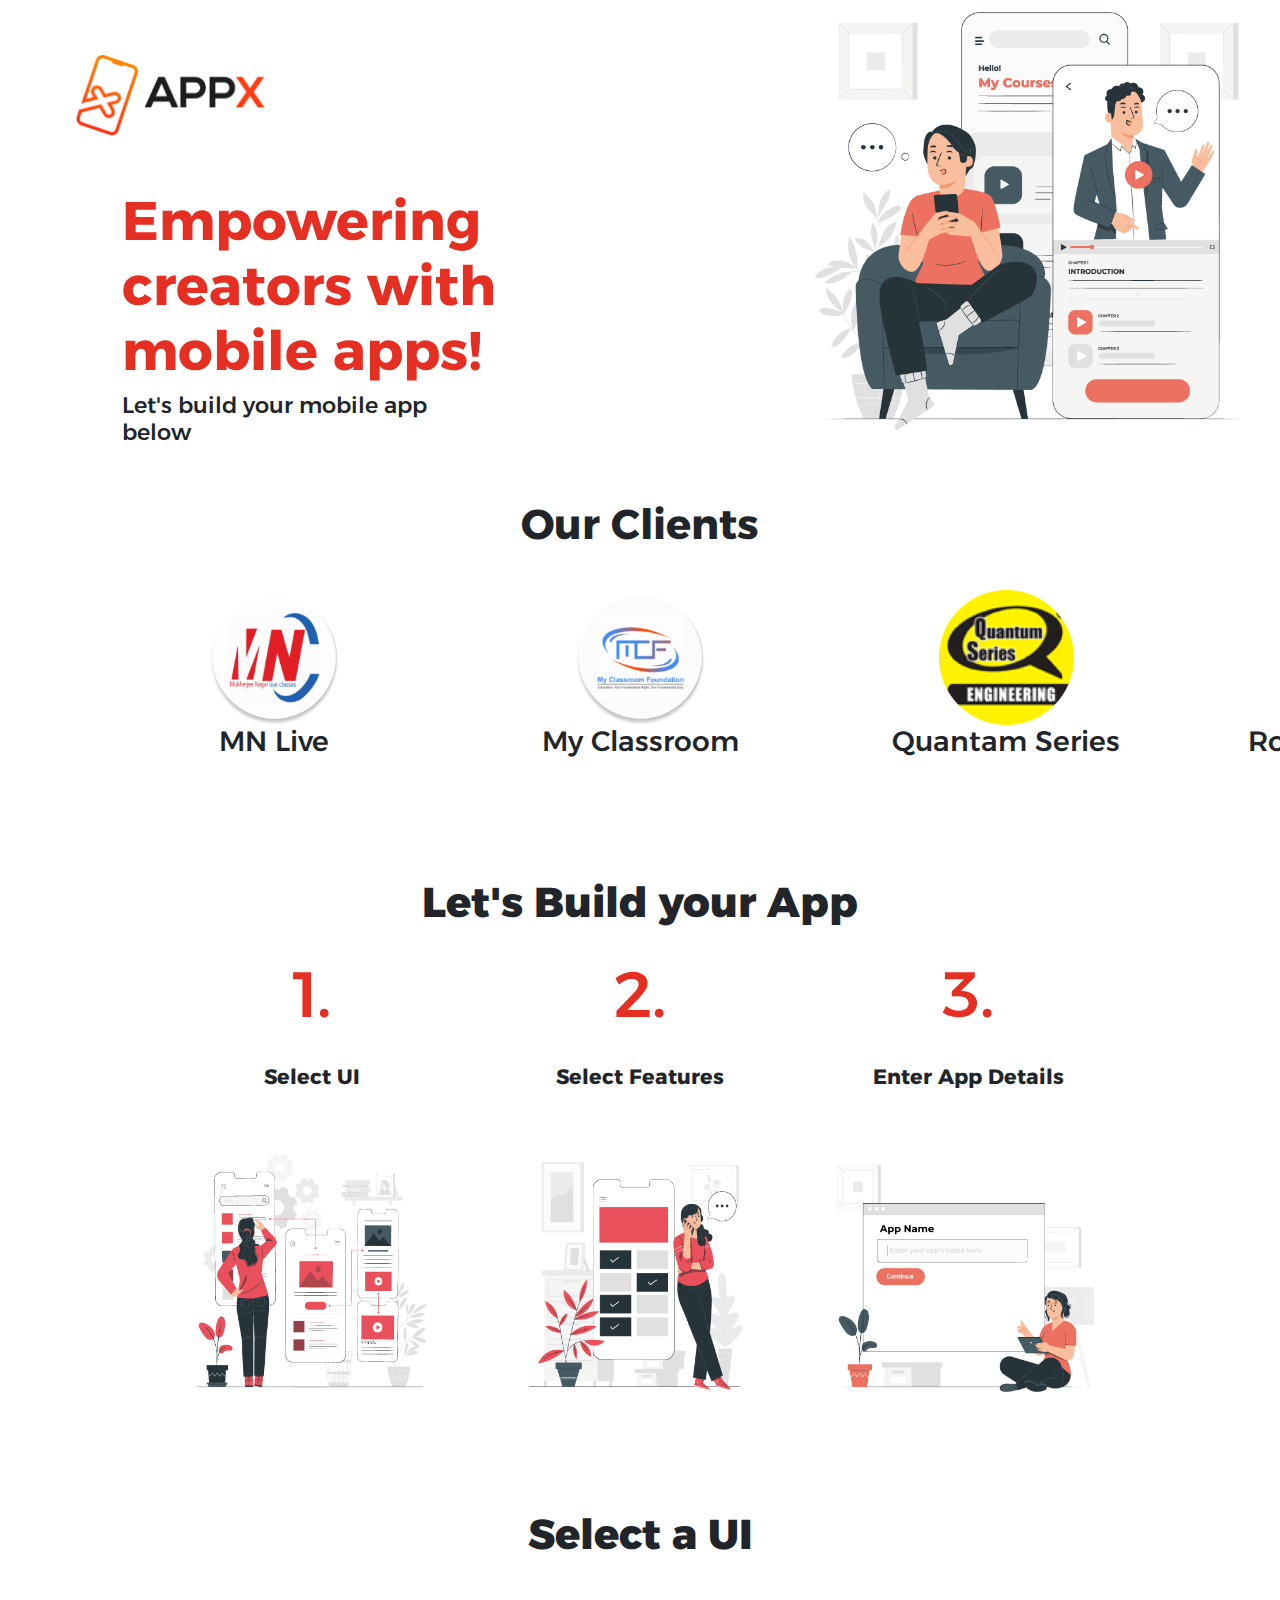
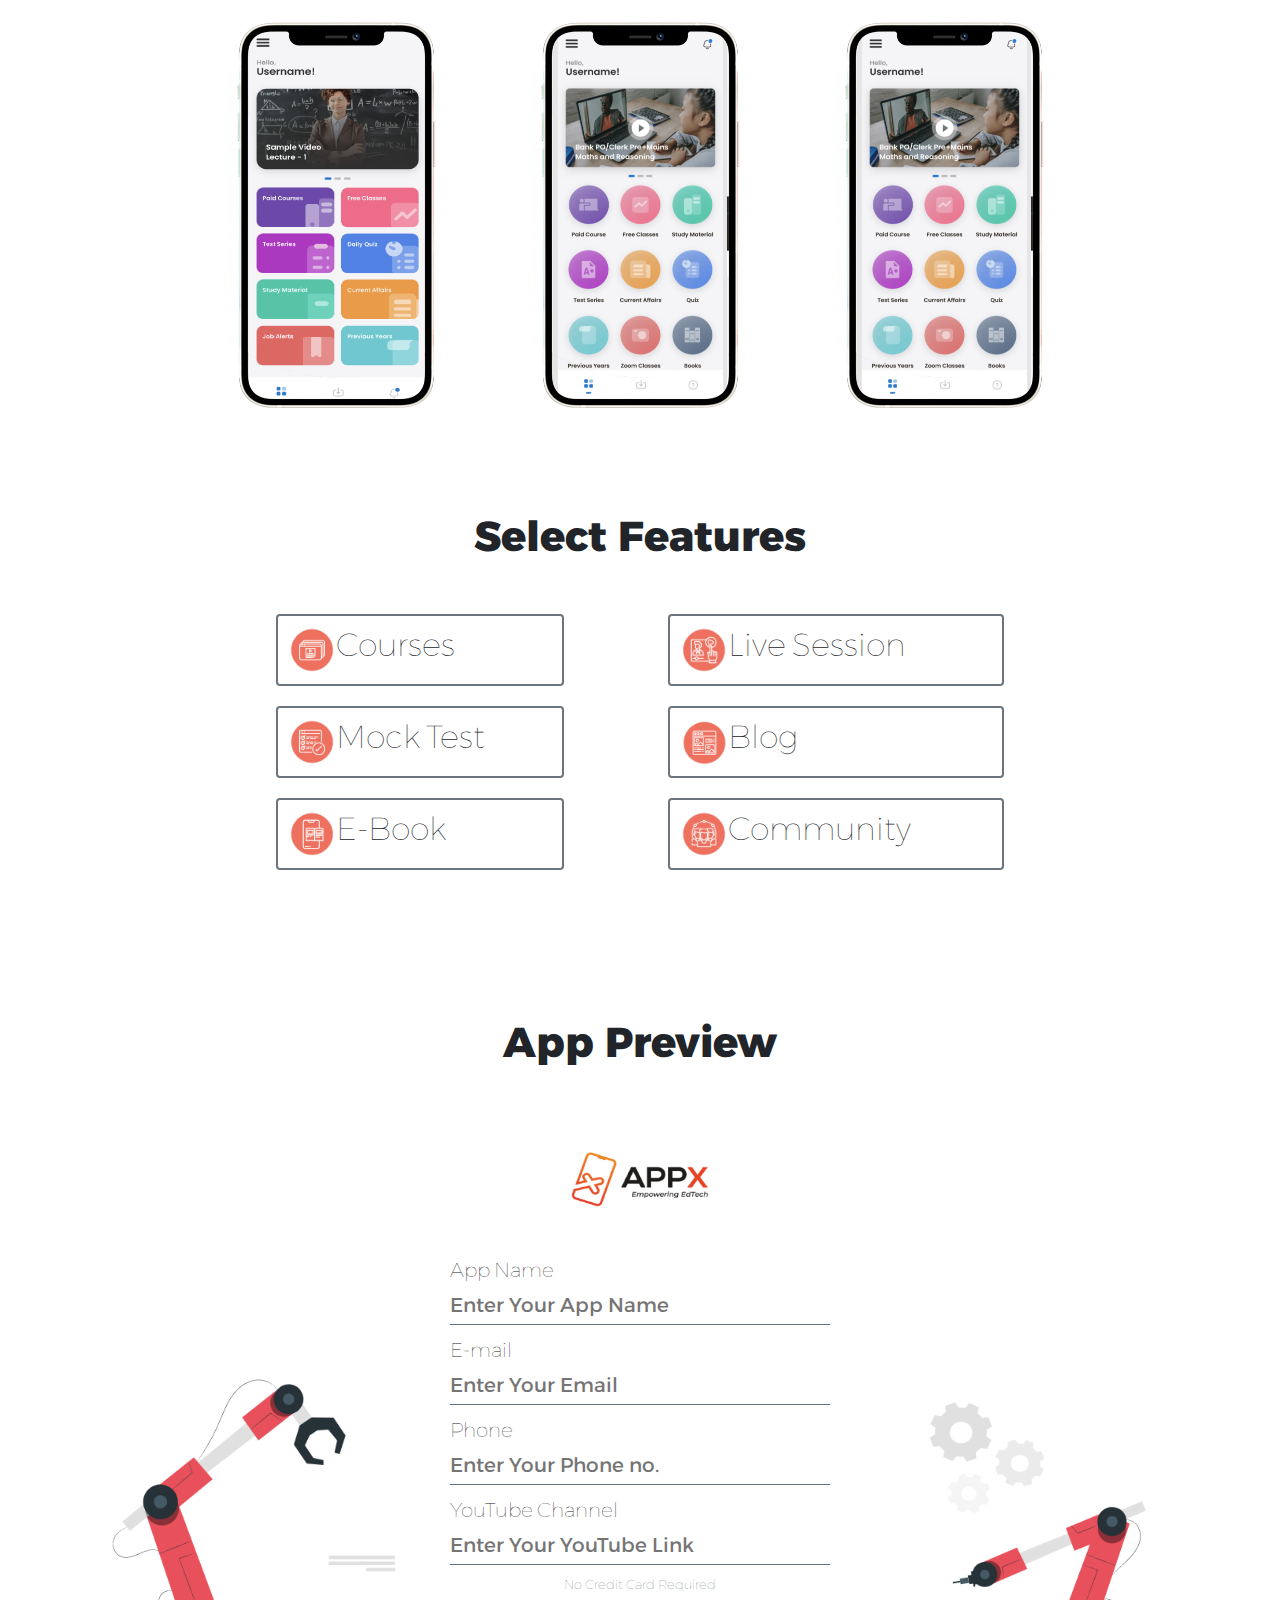
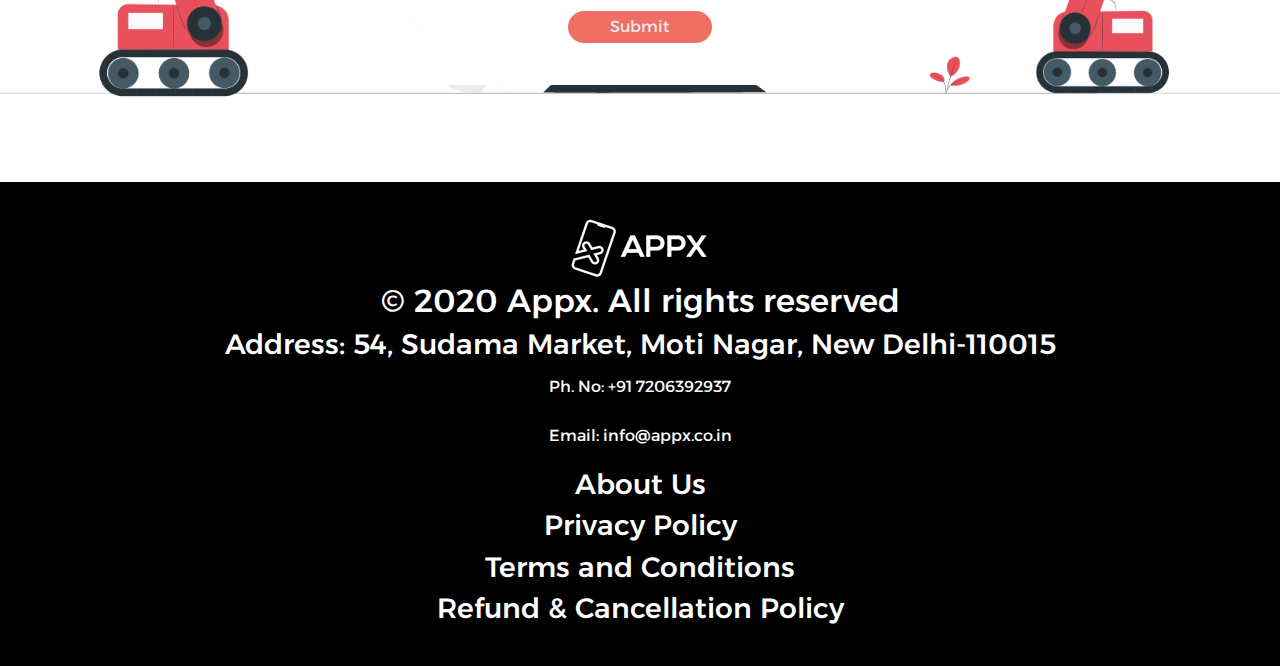
<file: index.html>
<!DOCTYPE html>
<html lang="en">

<head>
    <meta charset="UTF-8">
    <meta http-equiv="X-UA-Compatible" content="IE=edge">
    <meta name="viewport" content="width=device-width, initial-scale=1.0">
    <title>Appx - Empowering Creators</title>
    <link rel="shortcut icon" type="image/png" href="img/sortcut-icon.png" />
    <link rel="stylesheet" href="css/style.css" />
    <link href="css/bootstrap.min.css" rel="stylesheet">
</head>

<body>
    <div id="container">
        <div id="header">
            <div id="header-container">
                <img src="img/app-logo.png" alt="Appx" id="logo" />
                <div id="head-text">
                    <h1>Empowering creators with mobile apps!</h1>
                    <h4>Let's build your mobile app <br>below</h4>
                </div>
            </div>
            <div id="banner">
                <img src="img/home/homebanner.png" alt="Banner">
            </div>
        </div>
        <div id="client-container">
            <h2>Our Clients</h2>

            <div id="scroller">

                    <div id="client">

                        <div class="client-details-container"><img src="img/client/exampur_circular.png" alt="Exampur"
                                class="client-logo">
                            <h3 class="client-name">Exampur</h3>
                        </div>
                        <div class="client-details-container"><img src="img/client/getflyscience.png"
                                alt="Get Fly Science" class="client-logo">
                            <h3 class="client-name">Get Fly Science</h3>
                        </div>
                        <div class="client-details-container"><img src="img/client/letslearn.png" alt="Let's Learn"
                                class="client-logo">
                            <h3 class="client-name">Let's Learn</h3>
                        </div>
                        <div class="client-details-container"><img src="img/client/mathsvatika.png" alt="Maths Vatika"
                                class="client-logo">
                            <h3 class="client-name">Maths Vatika</h3>
                        </div>
                        <div class="client-details-container"><img src="img/client/mnlive.png" alt="MN Live"
                                class="client-logo">
                            <h3 class="client-name">MN Live</h3>
                        </div>
                        <div class="client-details-container"><img src="img/client/my _classroom_foundation.png"
                                alt=" My Classroom Foundation" class="client-logo">
                            <h3 class="client-name">My Classroom </h3>
                        </div>
                        <div class="client-details-container"><img src="img/client/quantum_page_circular.png"
                                alt="Quantam Series" class="client-logo">
                            <h3 class="client-name">Quantam Series</h3>
                        </div>
                        <div class="client-details-container"><img src="img/client/rojgar_with_ankit.png"
                                alt="Rojgar with Ankit" class="client-logo">
                            <h3 class="client-name">Rojgar with Ankit</h3>
                        </div>
                        <div class="client-details-container"><img src="img/client/satisfied_classes.png"
                                alt="Satisfied Classes" class="client-logo">
                            <h3 class="client-name">Satisfied Classes</h3>
                        </div>
                        <div class="client-details-container"><img src="img/client/smart_video_coaching.png"
                                alt="Smart Video Coaching" class="client-logo">
                            <h3 class="client-name">Smart Video Coaching</h3>
                        </div>
                        <div class="client-details-container"><img src="img/client/vidhyapeeth_times.png"
                                alt="Vidhyapeeth Times" class="client-logo">
                            <h3 class="client-name">Vidhyapeeth Times</h3>
                        </div>
                    </div>

            </div>
        </div>

        <div id="built-app">
            <h1>Let's Build your App
            </h1>
            <div id="app-img">
                <div id="img1" class="build-feature">
                    <h2 class="number">1.</h2><br>
                    <h5 class="feature-text">Select UI</h5><br>
                    <img src="img/home/1.png" alt="Select UI" class="build-img">
                </div>
                <div id="img2" class="build-feature">
                    <h2 class="number">2.</h2><br>
                    <h5 class="feature-text">Select Features</h5><br>
                    <img src="img/home/2.png" alt="Select Features" class="build-img">
                </div>
                <div id="img3" class="build-feature">
                    <h2 class="number">3. </h2><br>
                    <h5 class="feature-text">Enter App Details</h5><br>
                    <img src="img/home/3.png" alt="Enter App Details" class="build-img">
                </div>
            </div>
        </div>

        <div id="select-ui">
            <h2>Select a UI
            </h2>
            <div id="ui-images">
                <div id="ui" onclick="selectui()" name="uidesign">
                    <img src="img/home/i12_1-5.png" alt="UI-1" class="ui-image">
                </div>
                <div id="ui2" onclick="selectui2()" name="uidesign">
                    <img src="img/home/i12_1-8.png" alt="UI-2" class="ui-image" onclick="selectui()">
                </div>
                <div id="ui3" onclick="selectui3()" name="uidesign">
                    <img src="img/home/i12_1-8.png" alt="UI-3" class="ui-image" onclick="selectui()">
                </div>
            </div>
        </div>
        <div id="features">
            <h1>Select Features
            </h1>
            <div id="feature-list">
                <div id="list1" class="list">
                    <div id="item1" class="items" onclick="showfeature()"><img src="img/feature/Courses.png"
                            alt="Course" class="feature-img">
                        <h2 class="select-feature-text">Courses</h2><img src="img/tick.PNG" alt="Checked"
                            class="checkbox showing1" id="checkbox1" />
                    </div>
                    <div id="item2" class="items" onclick="showfeature2()"><img src="img/feature/Mock-Test.png"
                            alt="Mock Test" class="feature-img">
                        <h2 class="select-feature-text">Mock Test</h2><img src="img/tick.PNG" alt="Checked"
                            class="checkbox showing2" id="checkbox2" />
                    </div>
                    <div id="item3" class="items" onclick="showfeature3()"><img src="img/feature/E-Book.png"
                            alt="E-Book" class="feature-img">
                        <h2 class="select-feature-text">E-Book</h2><img src="img/tick.PNG" alt="Checked"
                            class="checkbox showing3" id="checkbox3" />
                    </div>
                </div>
                <div id="list2" class="list">
                    <div id="item1" class="items2" onclick="showfeature4()"><img src="img/feature/Live-Session.png"
                            alt="Course" class="feature-img">
                        <h2 class="select-feature-text">Live Session</h2><img src="img/tick.PNG" alt="Checked"
                            class="checkbox showing4" id="checkbox4" />
                    </div>
                    <div id="item2" class="items2" onclick="showfeature5()"><img src="img/feature/Blog.png"
                            alt="Mock Test" class="feature-img">
                        <h2 class="select-feature-text">Blog</h2><img src="img/tick.PNG" alt="Checked"
                            class="checkbox showing5" id="checkbox5" />
                    </div>
                    <div id="item3" class="items2" onclick="showfeature6()"><img src="img/feature/Community.png"
                            alt="E-Book" class="feature-img">
                        <h2 class="select-feature-text">Community</h2><img src="img/tick.PNG" alt="Checked"
                            class="checkbox showing6" id="checkbox6" />
                    </div>
                </div>
            </div>
        </div>

        <div id="preview">
            <h2>App Preview
            </h2>
            <div id="previre-img-container">
                <div class="preview-img showing1" id="prev1"><img src="img/app-preview/courses.png" alt="courses"
                        class="imgpreview "></div>
                <div class="preview-img showing2" id="prev2"><img src="img/app-preview/mock.png" alt="Mock Test"
                        class="imgpreview "></div>
                <div class="preview-img showing3" id="prev3"><img src="img/app-preview/ebook.png" alt="E-Book"
                        class="imgpreview ">
                </div>
                <div class="preview-img showing4" id="prev4"><img src="img/app-preview/live.png" alt="Live Session"
                        class="imgpreview ">
                </div>
                <div class="preview-img  showing5" id="prev5"><img src="img/app-preview/blog.png" alt="Blog"
                        class="imgpreview">
                </div>
                <div class="preview-img showing6" id="prev6"><img src="img/app-preview/community.png" alt="Community"
                        class="imgpreview ">
                </div>
            </div>
        </div>

        <div id="form-container">

            <div id="formbg">
                <img src="img/form.png" alt="Form" id="formbg" />
                <form action="#" id="enq-form">
                    <div id="frm-logo-conatiner"><img src="img/Appx-form-Logo.png" alt="Appx" id="frm-logo"></div>

                    <div id="form">
                        <div class="txtbox">
                            <label for="appname">App Name</label><br>
                            <input type="text" name="appname" id="appname" placeholder="Enter Your App Name"
                                class="input-box" required /><br>
                        </div>
                        <div class="txtbox">
                            <label for="txtemail">E-mail</label><br>
                            <input type="email" name="txtemail" id="txtemail" placeholder="Enter Your Email"
                                class="input-box" required /><br>
                        </div>
                        <div class="txtbox">
                            <label for="txttel">Phone</label><br>
                            <input type="tel" name="txttel" id="txttel" placeholder="Enter Your Phone no."
                                class="input-box" required /><br>
                        </div>
                        <div class="txtbox">
                            <label for="ytlink">YouTube Channel</label><br>
                            <input type="url" name="ytlink" id="ytlink" placeholder="Enter Your YouTube Link"
                                class="input-box" required /><br>
                        </div>



                        <div id="submit-btn">
                            <span id="note">No Credit Card Required</span>
                            <input type="submit" value="Submit" id="submit" />
                        </div>


                </form>

            </div>

        </div>



    </div>
    <div id="footer-container">
        <img src="img/ft.png" alt="Appx">
        <h2>© 2020 Appx. All rights reserved</h2>
        <h3>Address: 54, Sudama Market, Moti Nagar, New Delhi-110015</h3>
        <p>Ph. No: +91 7206392937</p>
        <p>Email: info@appx.co.in</p>
        <h3><a href="footer/about.html">About Us</a></h3>
        <h3><a href="footer/privcay.html">Privacy Policy</a></h3>
        <h3><a href="footer/terms.html">Terms and Conditions</a></h3>
        <h3><a href="footer/refund.html">Refund & Cancellation Policy</a></h3>
    </div>

    <script type="text/javascript" src="js/script.js"></script>
</body>

</html>
</file>
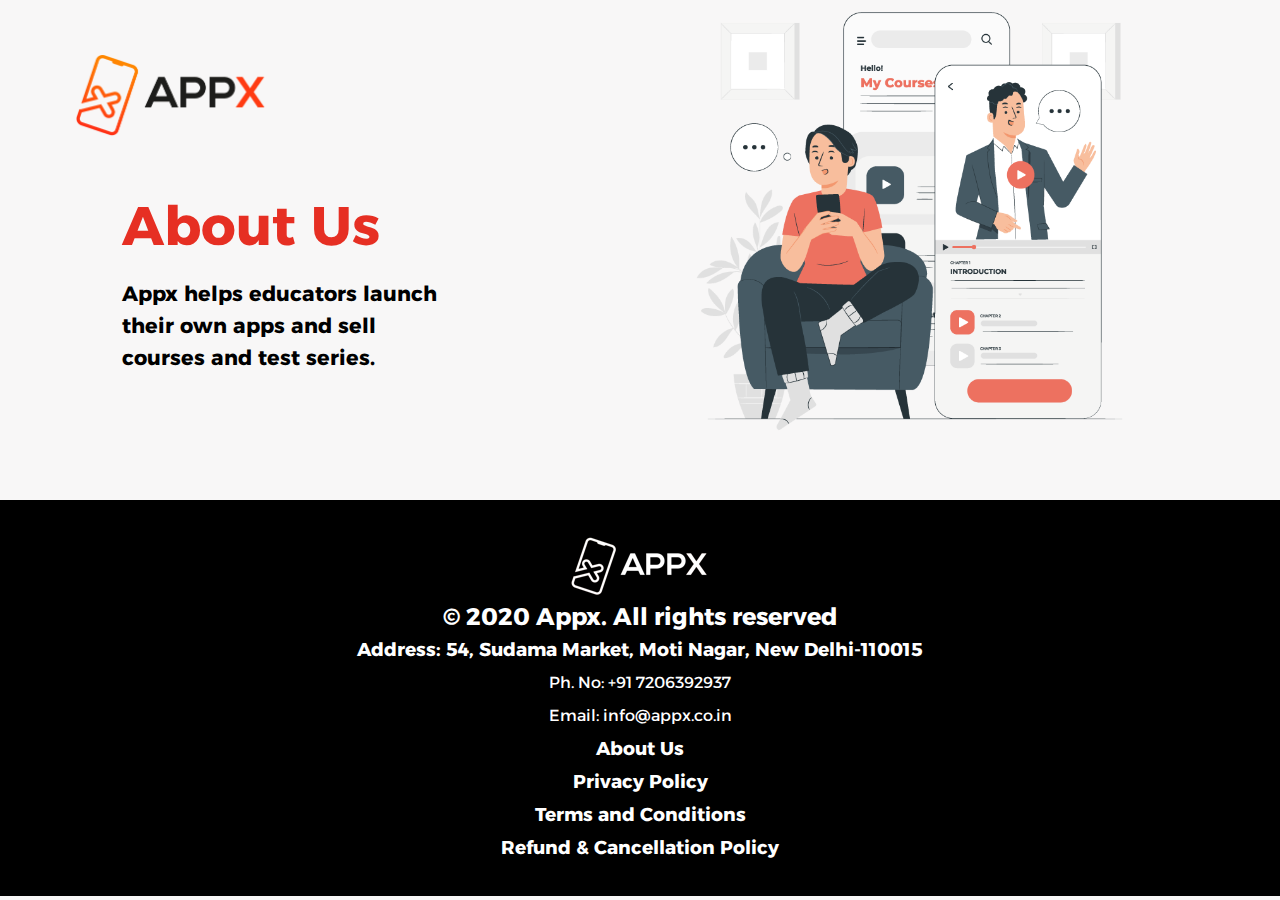
<file: footer/about.html>
<!DOCTYPE html>
<html lang="en">

<head>
    <meta charset="UTF-8">
    <meta http-equiv="X-UA-Compatible" content="IE=edge">
    <meta name="viewport" content="width=device-width, initial-scale=1.0">
    <title>Appx - Empowering Creators</title>
    <link rel="shortcut icon" type="image/png" href="../img/sortcut-icon.png" />
    <link rel="stylesheet" href="../css/style.css" />

</head>

<body>
    <div id="container">
        <div id="about-header">
            <div id="about-header-container">
                <img src="../img/app-logo.png" alt="Appx" id="logo"/>
                <div id="head-text">
                    <h1>About Us
                    </h1><br>
                    <h4>Appx helps educators launch <br> their own apps and 
                        sell <br>courses and test series.</h4>
                </div>
            </div>
            <div id="about-banner">
                <img src="../img/home/homebanner.png" alt="Banner">
            </div>
        </div>


    </div>
    <div id="footer-container">
        <img src="../img/ft.png" alt="Appx">
        <h2>© 2020 Appx. All rights reserved</h2>
        <h3>Address: 54, Sudama Market, Moti Nagar, New Delhi-110015</h3>
        <p>Ph. No: +91 7206392937</p>
        <p>Email: info@appx.co.in</p>
        <h3><a href="#">About Us</a></h3>
        <h3><a href="privcay.html">Privacy Policy</a></h3>
        <h3><a href="terms.html">Terms and Conditions</a></h3>
        <h3><a href="refund.html">Refund & Cancellation Policy</a></h3>
    </div>

</body>

</html>
</file>
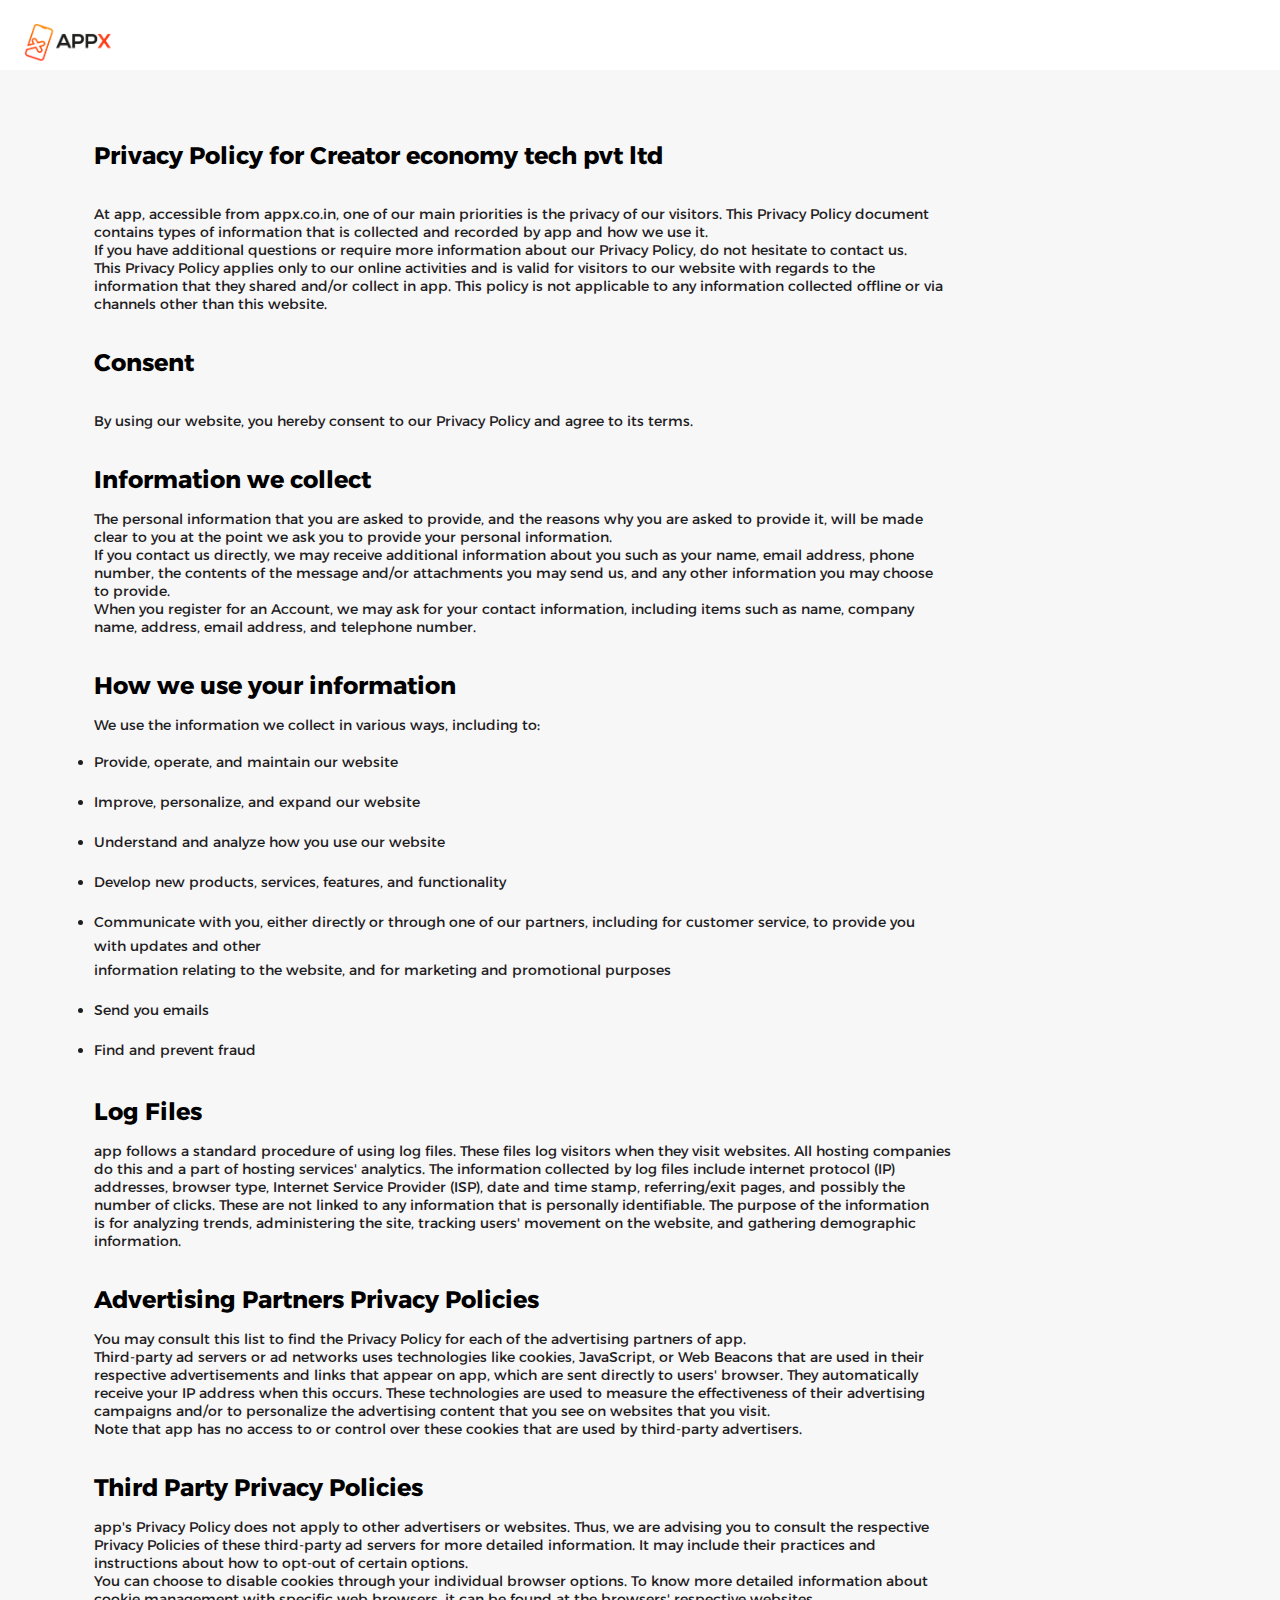
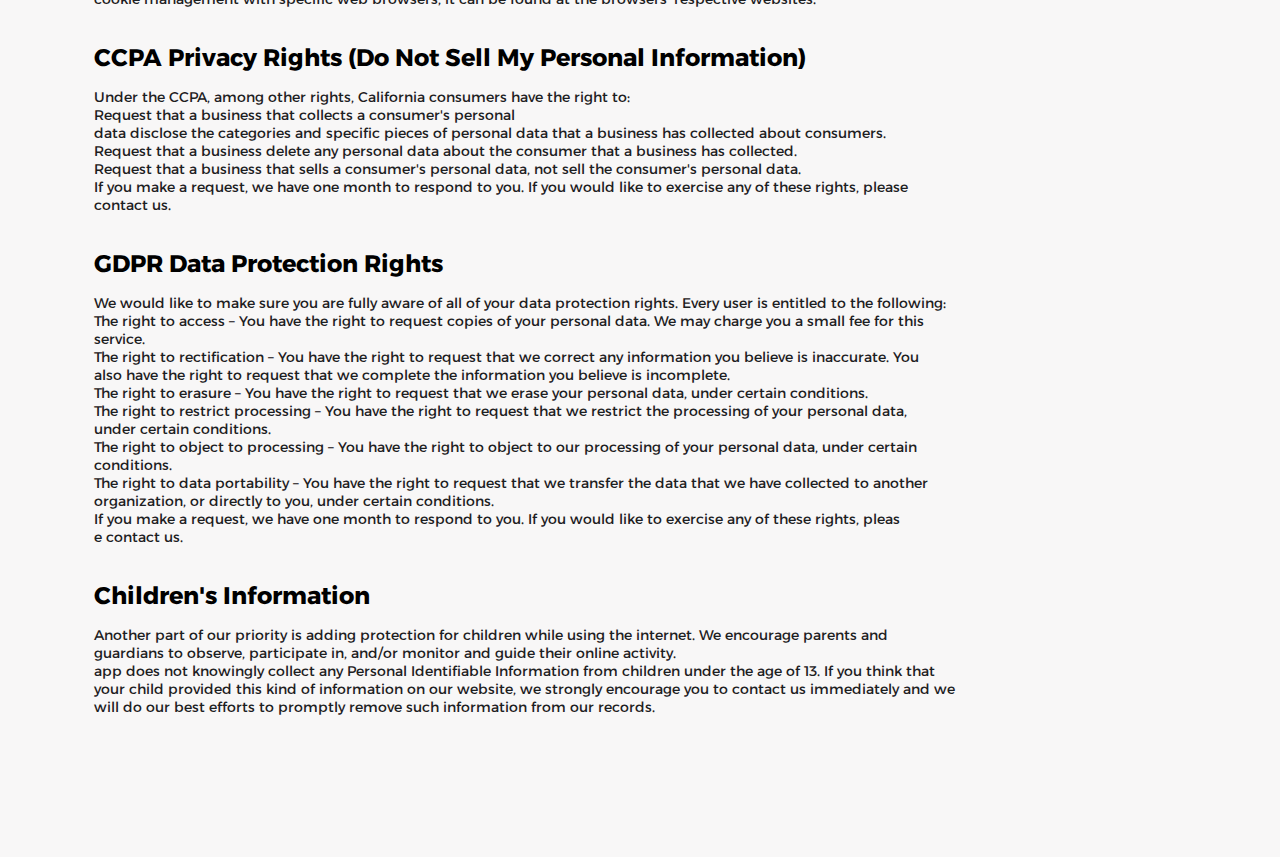
<file: footer/privcay.html>
<!DOCTYPE html>
<html lang="en">

<head>
    <meta charset="UTF-8">
    <meta http-equiv="X-UA-Compatible" content="IE=edge">
    <meta name="viewport" content="width=device-width, initial-scale=1.0">
    <title>Appx - Empowering Creators</title>
    <link rel="shortcut icon" type="image/png" href="../img/sortcut-icon.png" />
    <link rel="stylesheet" href="../css/style.css" />

</head>

<body>
    <div id="container">
        <nav id="navbar">
            <img src="../img/app-logo.png" alt="">

           
        </nav>
        <div id="privacy-text">
            <h2>Privacy Policy for Creator economy tech pvt ltd
            </h2><br>
            <p>At app, accessible from appx.co.in, one of our main priorities is the privacy of our visitors. This
                Privacy Policy document <br>contains types of information that is collected and recorded by app and how
                we use it.<br>

                If you have additional questions or require more information about our Privacy Policy, do not
                hesitate to contact us.<br>

                This Privacy Policy applies only to our online activities and is valid for visitors to our website
                with regards to the <br>information that they shared and/or collect in app. This policy is not
                applicable to any information collected offline or via <br>channels other than this website.
            </p><br>
            <h2>Consent</h2><br>
            <p>
                By using our website, you hereby consent to our Privacy Policy and agree to its terms.
            </p><br>
            <h2>Information we collect</h2>
            <p>The personal information that you are asked to provide, and the reasons why you are asked to provide
                it, will be made <br>clear to you at the point we ask you to provide your personal information.<br>

                If you contact us directly, we may receive additional information about you such as your name, email
                address, phone <br>number, the contents of the message and/or attachments you may send us, and any other
                information you may choose<br> to provide.<br>

                When you register for an Account, we may ask for your contact information, including items such as
                name, company <br>name, address, email address, and telephone number.
            </p><br>
            <h2>How we use your information
            </h2>
            <p>
                We use the information we collect in various ways, including to:
            <ul>
                <li>Provide, operate, and maintain our website</li>
                <li>Improve, personalize, and expand our website</li>
                <li>Understand and analyze how you use our website</li>
                <li>Develop new products, services, features, and functionality</li>
                <li>Communicate with you, either directly or through one of our partners, including for customer
                    service, to provide you<br>with updates and other <br>information relating to the website, and for
                    marketing and promotional purposes</li>
                <li>Send you emails</li>
                <li>Find and prevent fraud</li>
            </ul>

            </p><br>
            <h2>Log Files</h2>
            <p>app follows a standard procedure of using log files. These files log visitors when they visit
                websites. All hosting companies<br> do this and a part of hosting services' analytics. The information
                collected by log files include internet protocol (IP) <br>addresses, browser type, Internet Service
                Provider (ISP), date and time stamp, referring/exit pages, and possibly the<br> number of clicks. These
                are not linked to any information that is personally identifiable. The purpose of the information <br>is
                for analyzing trends, administering the site, tracking users' movement on the website, and gathering
                demographic<br>information.

            </p><br>
            <h2>Advertising Partners Privacy Policies</h2>
            <p>You may consult this list to find the Privacy Policy for each of the advertising partners of app.<br>

                Third-party ad servers or ad networks uses technologies like cookies, JavaScript, or Web Beacons
                that are used in their<br> respective advertisements and links that appear on app, which are sent
                directly to users' browser. They automatically<br> receive your IP address when this occurs. These
                technologies are used to measure the effectiveness of their advertising <br>campaigns and/or to
                personalize the advertising content that you see on websites that you visit.<br>

                Note that app has no access to or control over these cookies that are used by third-party
                advertisers.<br>
            </p><br>
            <h2>Third Party Privacy Policies
            </h2>
            <p>app's Privacy Policy does not apply to other advertisers or websites. Thus, we are advising you to
                consult the respective<br> Privacy Policies of these third-party ad servers for more detailed
                information. It may include their practices and<br> instructions about how to opt-out of certain
                options.<br>

                You can choose to disable cookies through your individual browser options. To know more detailed
                information about<br> cookie management with specific web browsers, it can be found at the browsers'
                respective websites.
            </p><br>

            <h2>CCPA Privacy Rights (Do Not Sell My Personal Information)</h2>
            <p>
                Under the CCPA, among other rights, California consumers have the right to:<br>

                Request that a business that collects a consumer's personal<br> data disclose the categories and
                specific pieces of personal data that a business has collected about consumers.<br>

                Request that a business delete any personal data about the consumer that a business has collected.<br>

                Request that a business that sells a consumer's personal data, not sell the consumer's personal
                data.<br>

                If you make a request, we have one month to respond to you. If you would like to exercise any of
                these rights, please<br> contact us.<br>

            </p><br>
            <h2>GDPR Data Protection Rights
            </h2>
            <p>We would like to make sure you are fully aware of all of your data protection rights. Every user is
                entitled to the following:<br>

                The right to access – You have the right to request copies of your personal data. We may charge you
                a small fee for this<br> service.<br>

                The right to rectification – You have the right to request that we correct any information you
                believe is inaccurate. You <br>also have the right to request that we complete the information you
                believe is incomplete.<br>

                The right to erasure – You have the right to request that we erase your personal data, under certain
                conditions.<br>

                The right to restrict processing – You have the right to request that we restrict the processing of
                your personal data, <br>under certain conditions.<br>

                The right to object to processing – You have the right to object to our processing of your personal
                data, under certain <br>conditions.<br>

                The right to data portability – You have the right to request that we transfer the data that we have
                collected to another <br>organization, or directly to you, under certain conditions.<br>

                If you make a request, we have one month to respond to you. If you would like to exercise any of
                these rights, pleas<br>e contact us.<br>
            </p><br>
            <h2>Children's Information</h2>
            <p>Another part of our priority is adding protection for children while using the internet. We encourage
                parents and <br>guardians to observe, participate in, and/or monitor and guide their online activity.<br>

                app does not knowingly collect any Personal Identifiable Information from children under the age of
                13. If you think that<br> your child provided this kind of information on our website, we strongly
                encourage you to contact us immediately and we <br>will do our best efforts to promptly remove such
                information from our records.<br>
            </p>
        </div>

    </div>

</body>

</html>
</file>
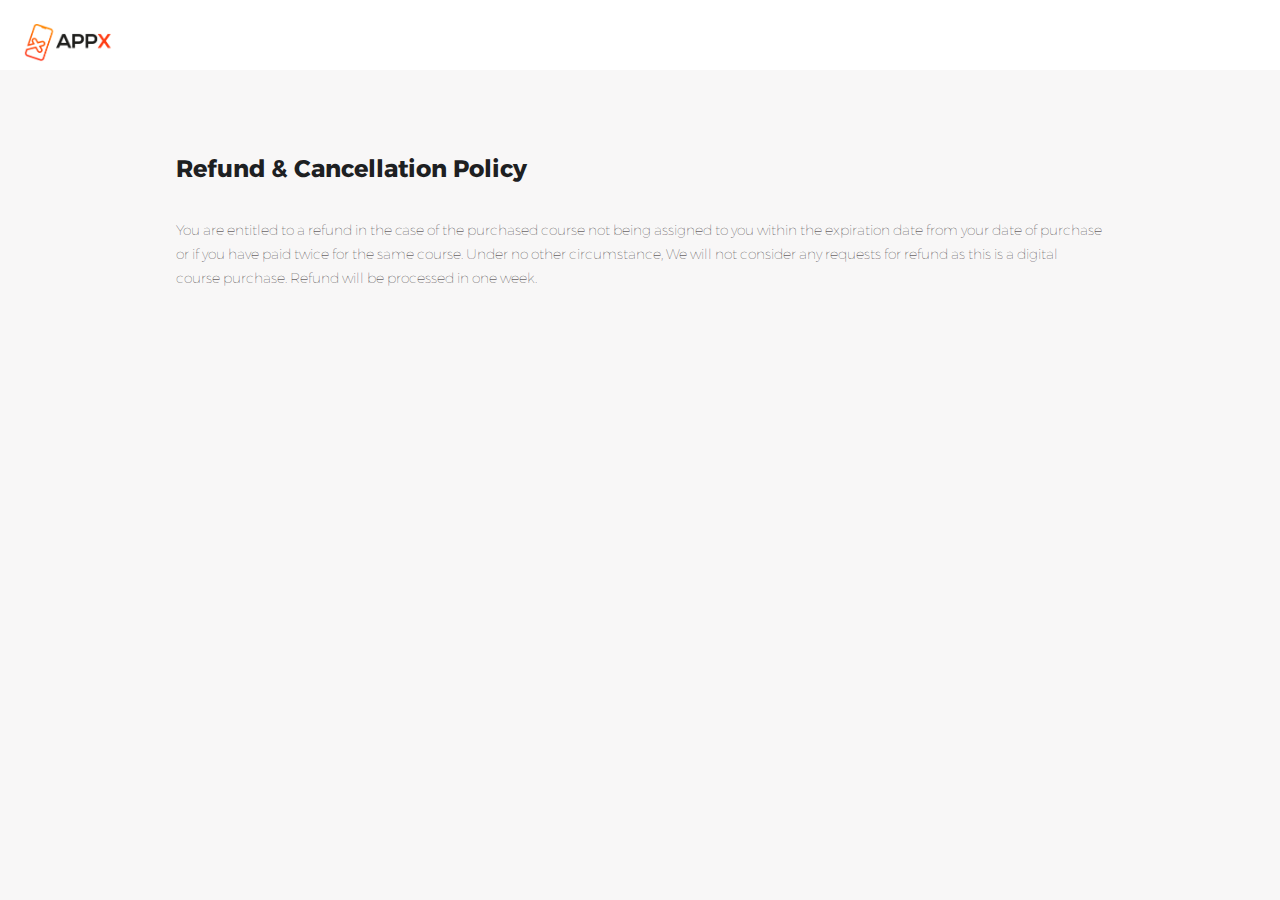
<file: footer/refund.html>
<!DOCTYPE html>
<html lang="en">

<head>
    <meta charset="UTF-8">
    <meta http-equiv="X-UA-Compatible" content="IE=edge">
    <meta name="viewport" content="width=device-width, initial-scale=1.0">
    <title>Appx - Empowering Creators</title>
    <link rel="shortcut icon" type="image/png" href="../img/sortcut-icon.png" />
    <link rel="stylesheet" href="../css/style.css" />

</head>

<body>
    <div id="container">
        <nav id="navbar">
            <img src="../img/app-logo.png" alt="">


        </nav>
        <div id="refund-text">
            <h2>Refund & Cancellation Policy
            </h2><br>
            <p>You are entitled to a refund in the case of the purchased course not being assigned to you within the
                expiration date from your date of purchase or if you have paid twice for the same course. Under no other
                circumstance, We will not consider any requests for refund as this is a digital course purchase. Refund
                will be processed in one week.</p>

        </div>

    </div>

</body>

</html>
</file>
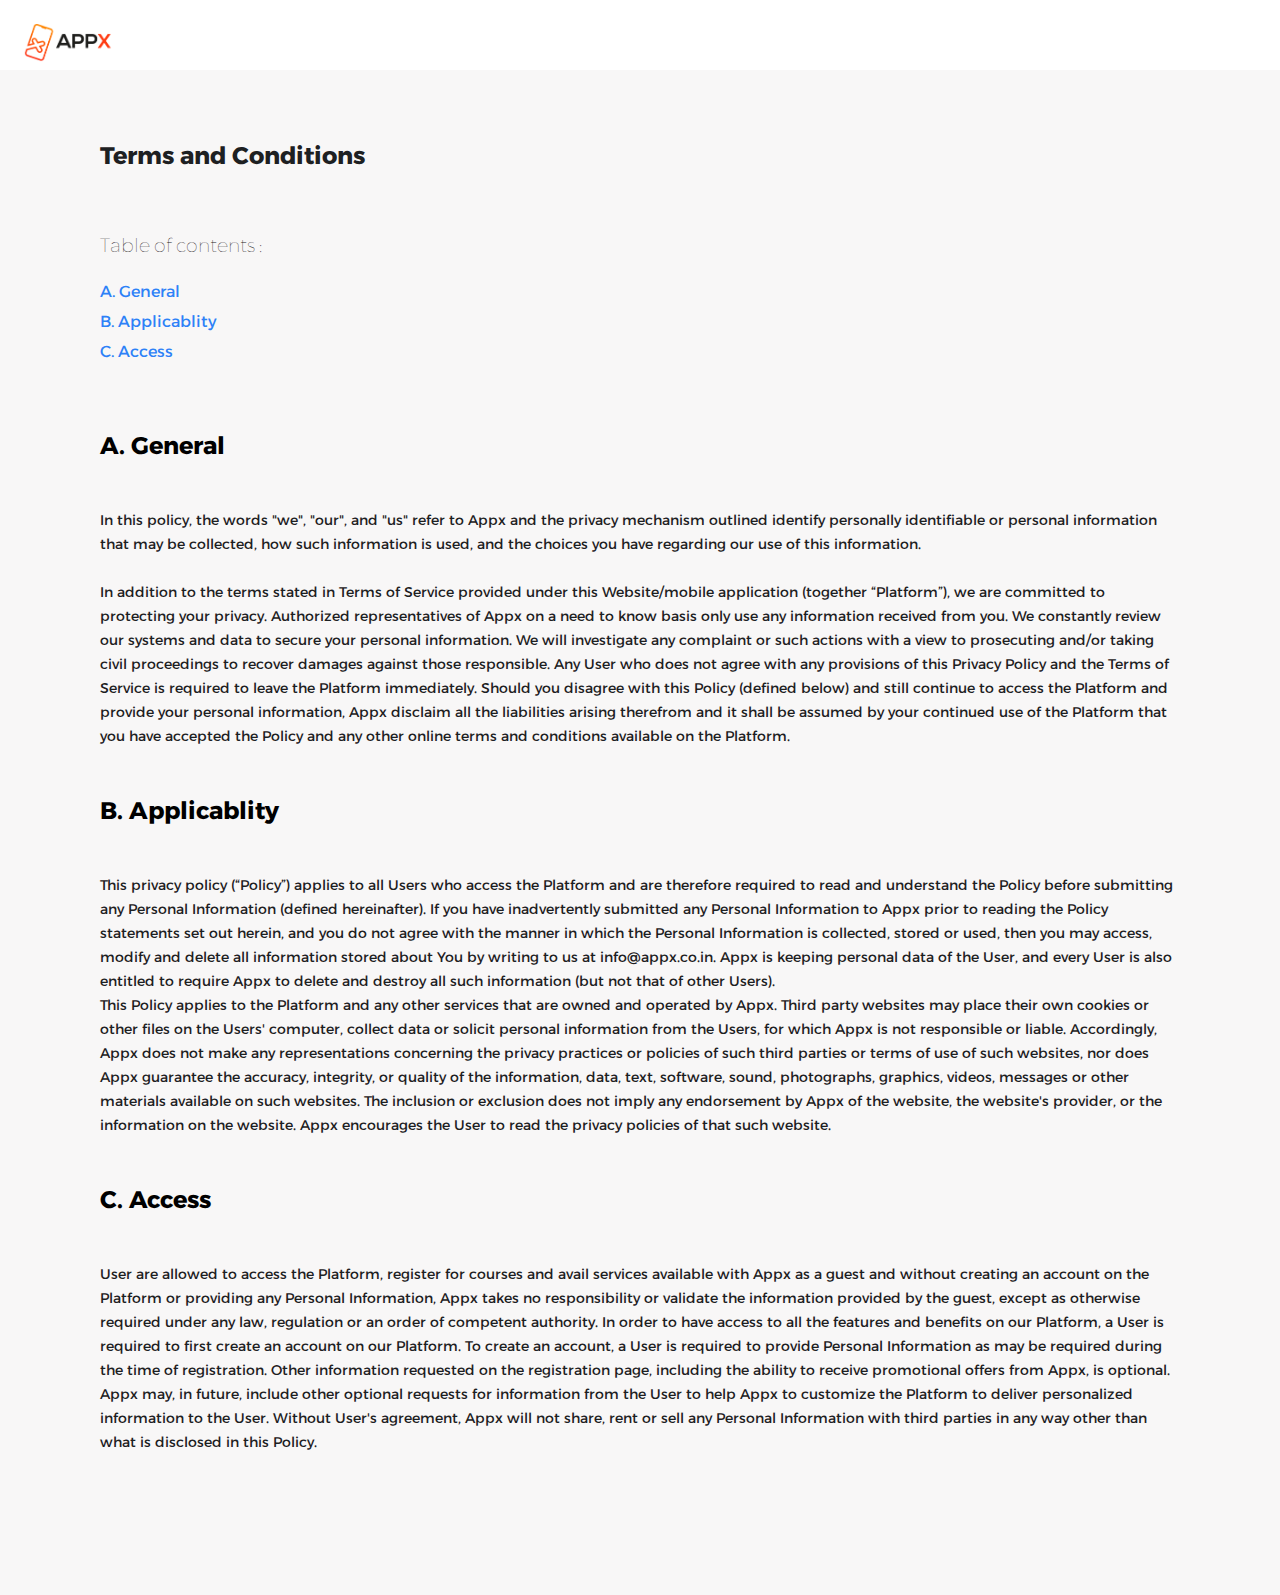
<file: footer/terms.html>
<!DOCTYPE html>
<html lang="en">

<head>
    <meta charset="UTF-8">
    <meta http-equiv="X-UA-Compatible" content="IE=edge">
    <meta name="viewport" content="width=device-width, initial-scale=1.0">
    <title>Appx - Empowering Creators</title>
    <link rel="shortcut icon" type="image/png" href="../img/sortcut-icon.png" />
    <link rel="stylesheet" href="../css/style.css" />

</head>

<body>
    <div id="container">
        <nav id="navbar">
            <img src="../img/app-logo.png" alt="">


        </nav>
        <div id="term-text">
            <h2 id="term-heading">Terms and Conditions
            </h2>

            <h5>Table of contents :
            </h5>
            <a href="#general" class="point">A. General

            </a><br>
            <a href="#applicability" class="point">B. Applicablity

            </a><br>

            <a href="#access" class="point">C. Access

            </a><br>
            <h2 id="general">A. General</h2>
            <p>In this policy, the words "we", "our", and "us" refer to Appx and the privacy mechanism outlined identify
                personally identifiable or personal information that may be collected, how such information is used, and
                the choices you have regarding our use of this information.<br><br>
                In addition to the terms stated in Terms of Service provided under this Website/mobile application
                (together “Platform”), we are committed to protecting your privacy. Authorized representatives of Appx
                on a need to know basis only use any information received from you. We constantly review our systems and
                data to secure your personal information. We will investigate any complaint or such actions with a view
                to prosecuting and/or taking civil proceedings to recover damages against those responsible. Any User
                who does not agree with any provisions of this Privacy Policy and the Terms of Service is required to
                leave the Platform immediately. Should you disagree with this Policy (defined below) and still continue
                to access the Platform and provide your personal information, Appx disclaim all the liabilities arising
                therefrom and it shall be assumed by your continued use of the Platform that you have accepted the
                Policy and any other online terms and conditions available on the Platform.
            </p>
            <h2 id="applicability">B. Applicablity</h2>
            <p>
                This privacy policy (“Policy”) applies to all Users who access the Platform and are therefore required
                to read and understand the Policy before submitting any Personal Information (defined hereinafter). If
                you have inadvertently submitted any Personal Information to Appx prior to reading the Policy statements
                set out herein, and you do not agree with the manner in which the Personal Information is collected,
                stored or used, then you may access, modify and delete all information stored about You by writing to us
                at info@appx.co.in. Appx is keeping personal data of the User, and every User is also entitled to
                require Appx to delete and destroy all such information (but not that of other Users).<br>
                This Policy applies to the Platform and any other services that are owned and operated by Appx. Third
                party websites may place their own cookies or other files on the Users' computer, collect data or
                solicit personal information from the Users, for which Appx is not responsible or liable. Accordingly,
                Appx does not make any representations concerning the privacy practices or policies of such third
                parties or terms of use of such websites, nor does Appx guarantee the accuracy, integrity, or quality of
                the information, data, text, software, sound, photographs, graphics, videos, messages or other materials
                available on such websites. The inclusion or exclusion does not imply any endorsement by Appx of the
                website, the website's provider, or the information on the website. Appx encourages the User to read the
                privacy policies of that such website.<br>

            </p>
            <h2 id="access">C. Access</h2>
            <p>
                User are allowed to access the Platform, register for courses and avail services available with Appx as
                a guest and without creating an account on the Platform or providing any Personal Information, Appx
                takes no responsibility or validate the information provided by the guest, except as otherwise required
                under any law, regulation or an order of competent authority. In order to have access to all the
                features and benefits on our Platform, a User is required to first create an account on our Platform. To
                create an account, a User is required to provide Personal Information as may be required during the time
                of registration. Other information requested on the registration page, including the ability to receive
                promotional offers from Appx, is optional. Appx may, in future, include other optional requests for
                information from the User to help Appx to customize the Platform to deliver personalized information to
                the User. Without User's agreement, Appx will not share, rent or sell any Personal Information with
                third parties in any way other than what is disclosed in this Policy.

            </p>
        </div>

    </div>

</body>

</html>
</file>
<file: css/style.css>
@import url('https://fonts.googleapis.com/css2?family=Alexandria&display=swap');

* {
    margin: 0;
    padding: 0;
    box-sizing: border-box;
    font-family: 'Alexandria', sans-serif;
}

html {
    scroll-behavior: smooth;

}

body {
    background-color: #f8f7f7;
    overflow-x: hidden;

}

#container {
    width: 100vw;
}

#header {
    display: flex;
    height: 500px;
    left: 0px;
}

#header-container {
    margin: 53px 72px;
}

#header-container h1 {
    color: #e62f23;
    font-size: 3.4em;
    font-weight: bolder;

}

#header-container h4 {

    font-size: 1.4em;

}

#head-text {
    margin: 50px;
}

#logo {

    height: 5.3rem;
}

#banner {

    margin-right: 33px;
}

#banner img {
    height: 27.3rem;
    width: 442px;

}

#client-container {

    height: auto;

    
}
#scroller{
    animation: move 20s linear infinite;

}

@keyframes move {
    0%{
transform: translateX(0);
    }
    100%{
        transform: translateX(-100%);
    }
    
}

#client-container h2 {
    font-size: 2.6rem;
    font-weight: bold;
    text-align: center;

}

#client {
    display: flex;
    justify-content: center;
    align-items: center;
    flex-direction: row;
    
}

.client-details-container {
    margin: 15px 55px;
    text-align: center;
}

.client-logo {
    width: 135px;
    height: 135px;
}

.client-name {
    width: 16rem;
}

#built-app h1 {
    font-size: 2.6rem;
    font-weight: 800;
    text-align: center;
    margin-top: 5rem;
}

#app-img {
    display: flex;
    width: 100%;
    justify-content: center;
    align-items: center;
    margin-bottom: 6rem;
}

.build-feature {
    text-align: center;
    margin: 20px;

}

.build-img {

    width: 18rem;
    height: 17rem;

}

.number {
    color: #e62f23;
    font-size: 4rem;
}

.feature-text {
    font-size: 1.3rem;
    font-weight: bold;
}

#select-ui h2 {
    font-size: 2.6rem;
    font-weight: 800;
    text-align: center;
}

#ui-images {
    display: flex;
    justify-content: center;
    align-items: center;
    width: 100%;
    
}

.ui-image {
    width: 13rem;
    height: 25rem;
    margin: 3em;
    margin-bottom: 6rem;
   
}
.selectui{
    margin-bottom: 7rem;
}

#features h1 {
    font-size: 2.6rem;
    font-weight: 800;
    text-align: center;
    margin: 0px 10px;
}

#feature-list {

    display: flex;
    justify-content: center;
    align-items: center;
    width: 100%;
    flex-direction: row;
    margin-bottom: 6rem;
}

.list {
    margin: 2rem;

}

.items {
    border: 2px solid #6c757d;
    width: 18rem;
    display: flex;
    flex-direction: row;
    padding: 10px;
    border-radius: 4px;
    margin: 20px;
    cursor: pointer;
}

.feature-img {
    width: 3rem;
    height: 3rem;
}

.checkbox {
    width: 3rem;
    height: 3rem;
 text-align: end;

}


.select-feature-text {
    font-size: 2rem;
    font-weight: lighter;
}

.items2 {
    border: 2px solid #6c757d;
    width: 21rem;
    display: flex;
    flex-direction: row;
    padding: 10px;
    border-radius: 4px;
    margin: 20px;
    cursor: pointer;
}

#preview h2 {
    font-size: 2.6rem;
    font-weight: 800;
    text-align: center;
    margin: 43px 10px;
}

#previre-img-container {
    display: flex;
    justify-content: center;
    align-items: center;
    flex-direction: row;

}
.showing1, .showing2, .showing3,.showing4, .showing5, .showing6 {
    display: none;
}


.imgpreview {
    display: flex;
    width: 7.7rem;
    height: 15rem;
    margin: 1rem;
    margin-bottom: 10rem;
}

#form-container {
    margin-bottom: 21rem;
}

#formbg {

    height: auto;
    width: 100vw;
    display: flex;
    justify-content: center;
    align-items: center;
    background-size: 72rem;
    margin-bottom: -10.5%;
    margin-top: 7.5rem;
    position: relative;
}

#enq-form {
    height: auto;
    background-color: #FFFFFF;
    width: 27rem;
    border: 2px solid #ffff;
    position: absolute;

}

#frm-logo-conatiner {
    display: flex;
    justify-content: center;
    padding: 1.5rem;
}

#frm-logo {
    width: 9rem;
    height: 3.5rem;
}

#form {
    margin: 1.5rem;
}

.txtbox label {
    font-size: 20px;
    font-weight: lighter;
    color: #1b1818;

}

.input-box {
    height: 2.5rem;
    width: 100%;
    font-size: 20px;
    border: none;
    outline: none;
    border-bottom: 1px solid #6c757d;
    margin-bottom: 10px;

}

.input-box::placeholder {
    font-size: 20px;
}

#submit-btn {
    display: flex;
    justify-content: center;
    align-items: center;
    flex-direction: column;
}

#submit-btn span {
    color: #6c757d;
    font-size: 13px;
    font-weight: lighter;
}

#submit {
    background-color: #ef6f64;
    color: #fae6f5;
    text-align: center;
    border: none;
    height: 2rem;
    border-radius: 30px;
    width: 9rem;
    font-size: 1rem;
    margin: 1rem;
}

#footer-container {
    display: flex;
    justify-content: center;
    align-items: center;
    background: black;
    color: #FFFFFF;
    flex-direction: column;
    padding: 2rem;
    line-height: 33px;
}

#footer-container a {
    text-decoration: none;
    color: #FFFFFF;
    cursor: pointer;

}


/* about css */

#about-header {
    display: flex;
    height: 500px;
    left: 0px;

}

#about-header-container {
    margin: 53px 72px;
}

#about-header-container h1 {
    color: #e62f23;
    font-size: 3.4em;
    font-weight: bolder;

}

#about-header-container h4 {

    font-size: 1.3em;
    line-height: 2rem;
}

#head-text {
    margin: 50px;
}

#logo {

    height: 5.3rem;
}

#about-banner {

    margin-right: 33px;
}

#about-banner img {
    height: 27.3rem;
    width: 442px;
    margin-left: 8rem;
}


/* privacy Policy */


nav {
    background-color: #ffffff;
    border: solid white;
    height: 70px;
    width: 100vw;
    position: fixed;
    top: 0;
    z-index: 1000;
}

nav img {
    width: 92px;
    margin: 20px;
}

#privacy-text {
    margin: 11% 94px;
}

#privacy-text p {
    color: #1d2022;
    line-height: 18px;
    font-size: 14px;
    margin: 1rem 0;
}

li {
    color: #1d2022;
    line-height: 24px;
    font-size: 14px;
    margin: 1rem 0;
}

/* terms */

#term-text {
    margin: 11% 100px;
}

#term-text p {
    color: #1d2022;
    line-height: 24px;
    font-size: 14px;
    margin: 3rem 0;
}

#term-heading {
    color: #1d2022;
    margin: 4rem 0;
}

.point {
    color: #2d81f7;
    line-height: 30px;
    text-decoration: none;
}

#term-text h5 {
    font-size: 19px;
    margin: 20px 0;
    color: #1d2022;
    font-weight: lighter;
}

#general {
    margin-top: 4rem;
}

/* Refund */

#refund-text {

    margin: 12% 11rem;
    color: #1d2022;
}

#refund-text p {
    color: #1d2022;
    line-height: 24px;
    font-size: 14px;
    margin: 1rem 0;
    font-weight: lighter;
}
</file>
